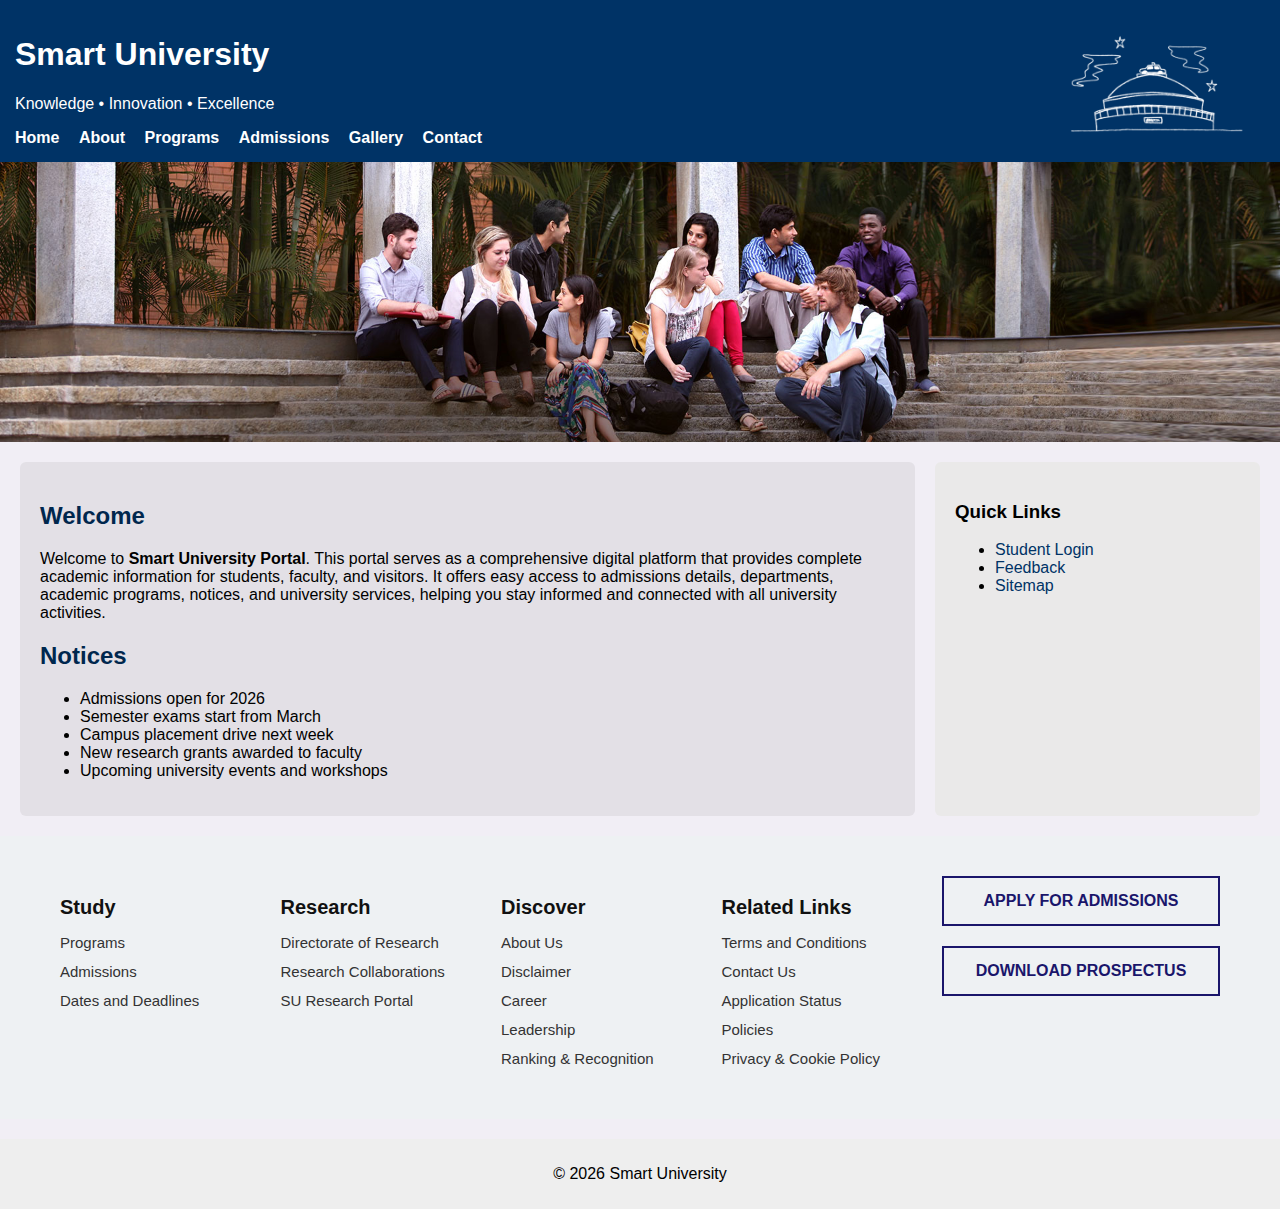
<file: index.html>
<!DOCTYPE html>
<html lang="en">
<head>
    <meta charset="UTF-8">
    <title>Smart University Portal</title>
    <link rel="stylesheet" href="style.css">
</head>

<body>

<header>
        <img src="images/mituni.png" alt="Smart University Logo" width="175" style="float: right; margin: 20px;">

    <h1>Smart University</h1>
    <p>Knowledge • Innovation • Excellence</p>

    <nav>
        <a href="index.html">Home</a>
        <a href="about.html">About</a>
        <a href="programs.html">Programs</a>
        <a href="admissions.html">Admissions</a>
        <a href="gallery.html">Gallery</a>
        <a href="contact.html">Contact</a>
    </nav>
</header>

<!-- ✅ Background image BELOW header -->
<section class="banner"></section>

<main class="container">

    <div class="content">
        <section>
            <h2>Welcome</h2>
            <p>Welcome to <b>Smart University Portal</b>. This portal serves as a comprehensive digital platform that provides complete academic information for students, faculty, and visitors. It offers easy access to admissions details, departments, academic programs, notices, and university services, helping you stay informed and connected with all university activities.            </p>
        </section>

        <section>
            <h2>Notices</h2>
            <ul>
                <li>Admissions open for 2026</li>
                <li>Semester exams start from March</li>
                <li>Campus placement drive next week</li>
                <li>New research grants awarded to faculty</li>
                <li>Upcoming university events and workshops</li>
            </ul>
        </section>
    </div>

    <aside class="sidebar">
        <h3>Quick Links</h3>
        <ul>
            <li><a href="students.html">Student Login</a></li>
            <li><a href="feedback.html">Feedback</a></li>
            <li><a href="sitemap.html">Sitemap</a></li>
        </ul>
    </aside>

</main>
<!-- Mega Menu Section -->
<section class="mega-menu">

    <div class="mega-column">
        <h3>Study</h3>
        <a href="#">Programs</a>
        <a href="#">Admissions</a>
        <a href="#">Dates and Deadlines</a>
    </div>

    <div class="mega-column">
        <h3>Research</h3>
        <a href="#">Directorate of Research</a>
        <a href="#">Research Collaborations</a>
        <a href="#">SU Research Portal</a>
    </div>

    <div class="mega-column">
        <h3>Discover</h3>
        <a href="#">About Us</a>
        <a href="#">Disclaimer</a>
        <a href="#">Career</a>
        <a href="#">Leadership</a>
        <a href="#">Ranking & Recognition</a>
    </div>

    <div class="mega-column">
        <h3>Related Links</h3>
        <a href="#">Terms and Conditions</a>
        <a href="#">Contact Us</a>
        <a href="#">Application Status</a>
        <a href="#">Policies</a>
        <a href="#">Privacy & Cookie Policy</a>
    </div>

    <div class="mega-actions">
        <a class="btn-outline" href="forms.html">APPLY FOR ADMISSIONS</a>
        <a class="btn-outline" href="#">DOWNLOAD PROSPECTUS</a>
    </div>

</section>

<footer>
    <p>&copy; 2026 Smart University</p>
</footer>

</body>
</html>
</file>
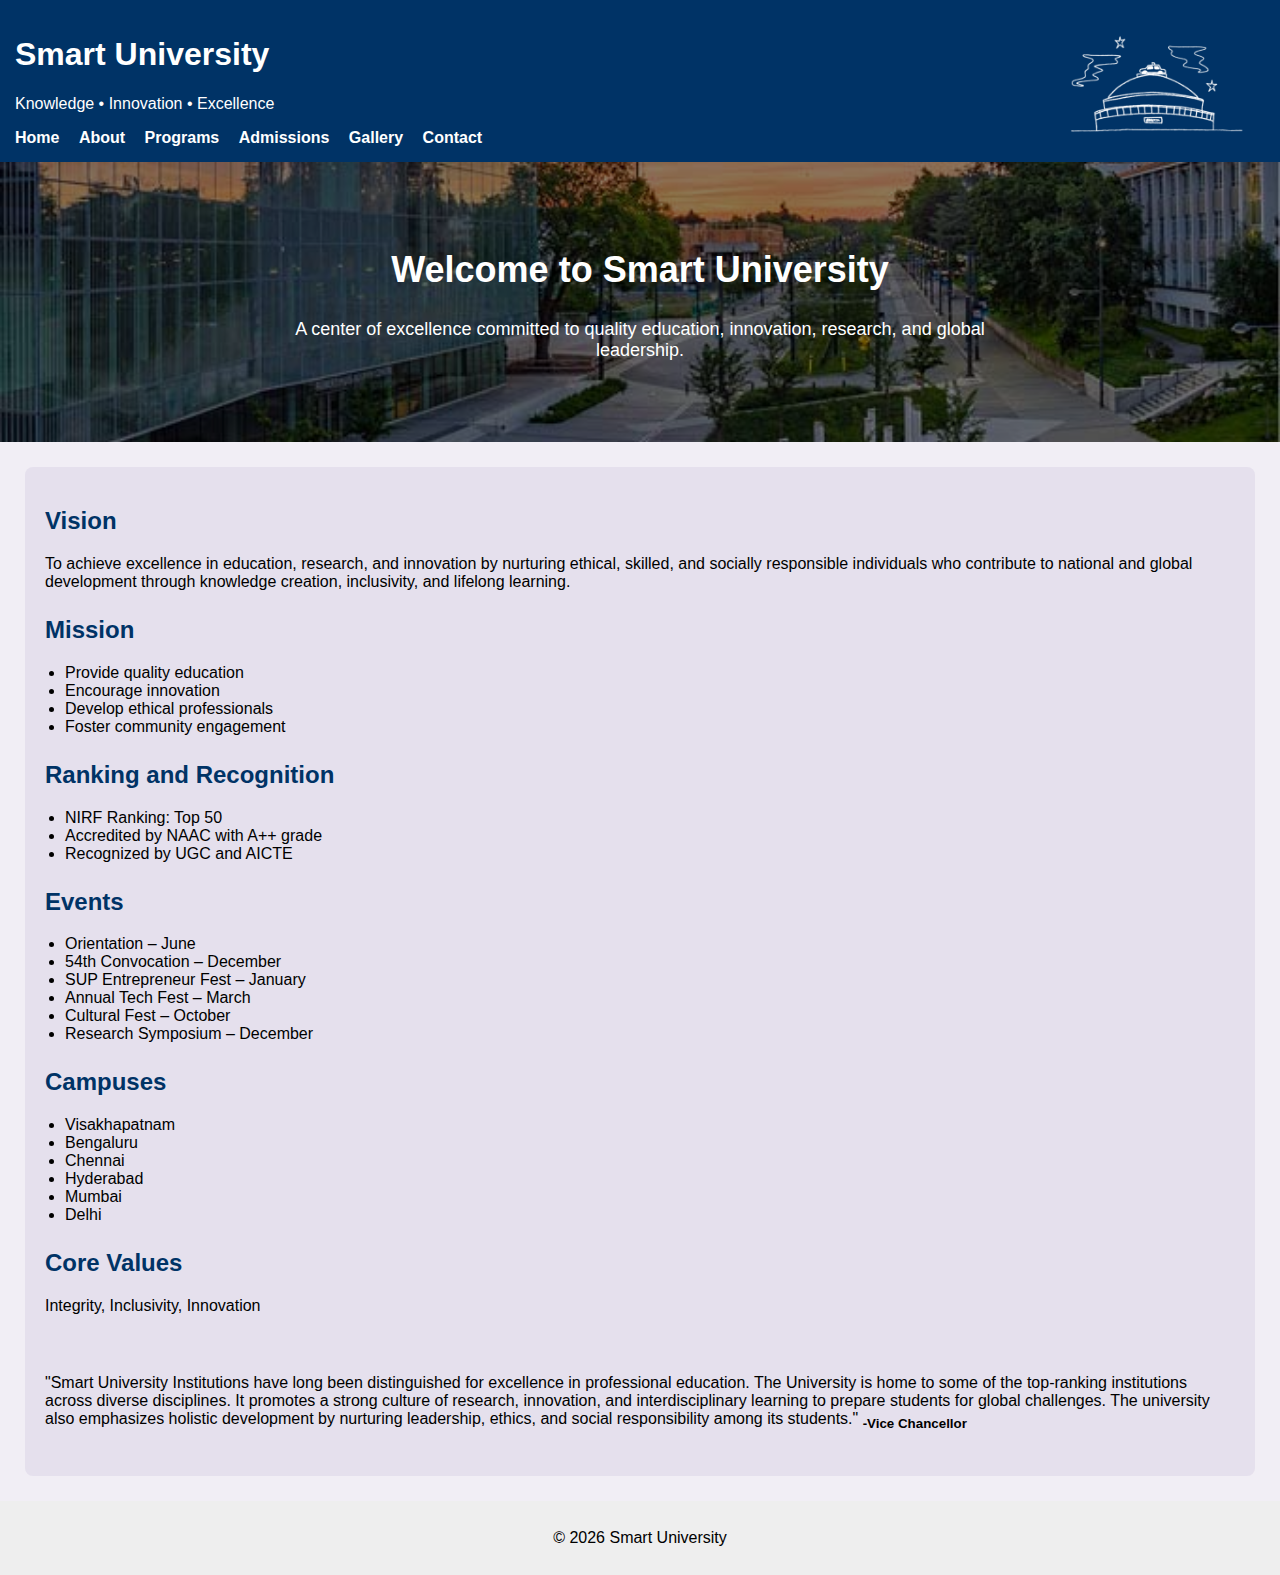
<file: about.html>
<!DOCTYPE html>
<html>
<head>
    <title>About Us</title>
    <style>
        body {
            font-family: Arial, sans-serif;
            margin: 0;
            background-color: rgb(241, 238, 245);
        }

        /* HEADER */
        header {
          background-color: #003366;
          color: white;
          padding: 15px;
        }

        nav a {
            color: white;
            margin-right: 15px;
            text-decoration: none;
            font-weight: bold;
        }

        nav a:hover {
            text-decoration: underline;
        }

        .container {
            padding: 25px;
            display:flex;
            gap:20px;
        }

        .content {
            flex: 1;
            background: rgb(229, 224, 237);
            padding:20px;
            border-radius:8px;
        }

        /* BANNER */
        .banner {
            height: 280px;
            background-image: url("images/aboutuni.jpg");
            background-size: cover;
            background-position: center;
            position: relative;
        }

        .banner-text {
            position: absolute;
            inset: 0;
            display: flex;
            flex-direction: column;
            justify-content: center;
            align-items: center;
            background: rgba(0, 0, 0, 0.45);
            color: white;
            text-align: center;
            padding: 20px;
        }

        .banner-text h1 {
            font-size: 36px;
            margin-bottom: 10px;
        }

        .banner-text p {
            font-size: 18px;
            max-width: 700px;
        }

        /* CONTENT */
        main {
            padding: 25px;
        }

        section {
            margin-bottom: 25px;
        }

        h2 {
            color: #003366;
        }

        ul {
            padding-left: 20px;
        }

        footer {
            background-color: #eee;
            text-align: center;
            padding: 12px;
        }

        /* RESPONSIVE */
        @media (max-width: 768px) {
            header {
                flex-direction: column;
                text-align: center;
            }

            nav {
                margin-top: 10px;
            }

            nav a {
                display: inline-block;
                margin: 8px;
            }

            .banner-text h1 {
                font-size: 26px;
            }
        }
    </style>
</head>

<body>

<header>
        <img src="images/mituni.png" alt="Smart University Logo" width="175" style="float: right; margin: 20px;">

        <h1>Smart University</h1>
        <p>Knowledge • Innovation • Excellence</p>

    <nav>
        <a href="index.html">Home</a>
        <a href="about.html">About</a>
        <a href="programs.html">Programs</a>
        <a href="admissions.html">Admissions</a>
        <a href="gallery.html">Gallery</a>
        <a href="contact.html">Contact</a>
    </nav>
</header>

<!-- Banner -->
<div class="banner">
    <div class="banner-text">
        <h1>Welcome to Smart University</h1>
        <p>
            A center of excellence committed to quality education, innovation,
            research, and global leadership.
        </p>
    </div>
</div>

<main class="container">
    <div class="content">

<section>
<h2>Vision</h2>
<p>
To achieve excellence in education, research, and innovation by nurturing ethical,
skilled, and socially responsible individuals who contribute to national and global
development through knowledge creation, inclusivity, and lifelong learning.
</p>
</section>

<section>
<h2>Mission</h2>
<ul>
    <li>Provide quality education</li>
    <li>Encourage innovation</li>
    <li>Develop ethical professionals</li>
    <li>Foster community engagement</li>
</ul>
</section>

<section>
<h2>Ranking and Recognition</h2>
<ul>
    <li>NIRF Ranking: Top 50</li>
    <li>Accredited by NAAC with A++ grade</li>
    <li>Recognized by UGC and AICTE</li>
</ul>
</section>

<section>
<h2>Events</h2>
<ul>
    <li>Orientation – June</li>
    <li>54th Convocation – December</li>
    <li>SUP Entrepreneur Fest – January</li>
    <li>Annual Tech Fest – March</li>
    <li>Cultural Fest – October</li>
    <li>Research Symposium – December</li>
</ul>
</section>

<section>
<h2>Campuses</h2>
<ul>
    <li>Visakhapatnam</li>
    <li>Bengaluru</li>
    <li>Chennai</li>
    <li>Hyderabad</li>
    <li>Mumbai</li>
    <li>Delhi</li>
</ul>
</section>

<section>
<h2>Core Values</h2>
<p>Integrity, Inclusivity, Innovation</p>
</section>


<br>
<section>
<p>"Smart University Institutions have long been distinguished for excellence in professional education. The University is home to some of the top-ranking institutions across diverse disciplines. It promotes a strong culture of research, innovation, and interdisciplinary learning to prepare students for global challenges. The university also emphasizes holistic development by nurturing leadership, ethics, and social responsibility among its students." <sub><b>-Vice Chancellor</b></sub></p>
</div>

</main>

<footer>
    <p>&copy; 2026 Smart University</p>
</footer>

</body>
</html>
</file>
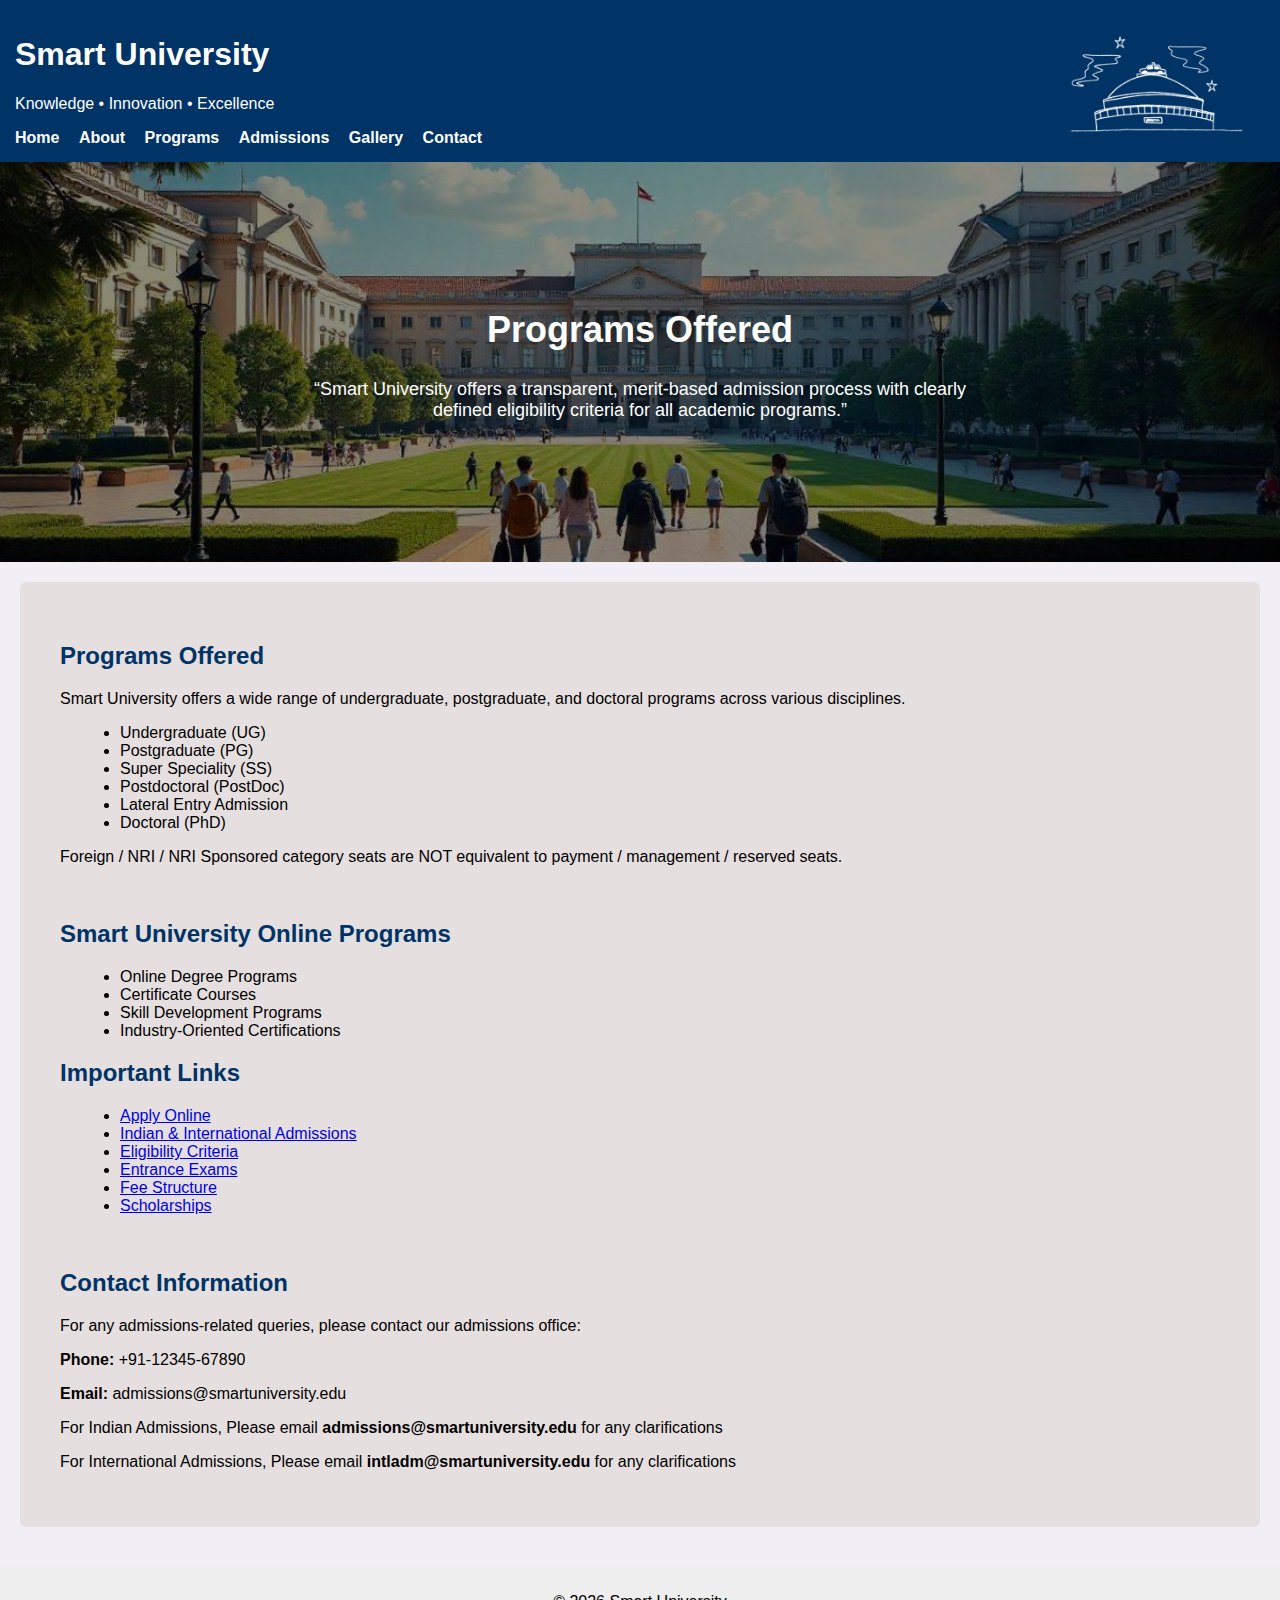
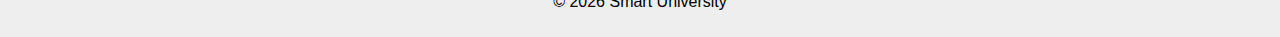
<file: aboutdemo.html>
<!DOCTYPE html>
<html lang="en">
<head>
    <meta charset="UTF-8">
    <title>Admissions | Smart University</title>

    <meta name="viewport" content="width=device-width, initial-scale=1.0">

    <style>
        body {
            font-family: Arial, sans-serif;
            margin: 0;
            background-color: rgb(241, 238, 245);
        }

        header {
            background-color:  #003366;
            color: white;
            padding: 15px;
        }

        nav a {
            color: white;
            margin-right: 15px;
            text-decoration: none;
            font-weight: bold;
        }

        nav a:hover {
            text-decoration: underline;
        }

        /* ✅ BACKGROUND IMAGE SECTION */
        .banner {
            position: relative;
            height: 400px;
            background-image: url("images/backadd.jpeg");
            background-size: cover;
            background-position: center;
        }

        .banner-text {
            position: absolute;
            inset: 0;
            display: flex;
            flex-direction: column;
            justify-content: center;
            align-items: center;
            background: rgba(0, 0, 0, 0.45);
            color: white;
            text-align: center;
            padding: 20px;
        }

        .banner-text h1 {
            font-size: 36px;
            margin-bottom: 10px;
        }

        .banner-text p {
            font-size: 18px;
            max-width: 700px;
        }

        section {
            padding: 20px;
        }

        h2 {
            color: #003366;
        }

        ul {
            margin-left: 20px;
        }

        .container {
            display: flex;
            gap: 20px;
            padding: 20px;
        }
        .content {
            flex: 3;
            background: #e6dfdf;
            padding: 20px;
            border-radius: 6px;
        }

        
        .sidebar {
            flex: 1;
            background: #f4f4f4;
            padding: 20px;
            border-radius: 6px;
        }

        footer {
            background-color: #eee;
            text-align: center;
            padding: 10px;
            margin-top: 20px;
        }

        @media (max-width: 600px) {
            header {
                flex-direction: column;
                text-align: center;
            }
        }
    </style>
</head>

<body>

<header>
    <img src="images/mituni.png" alt="Smart University Logo" width="175" style="float: right; margin: 20px;">

    <h1>Smart University</h1>
    <p>Knowledge • Innovation • Excellence</p>

    <nav>
        <a href="index.html">Home</a>
        <a href="about.html">About</a>
        <a href="programs.html">Programs</a>
        <a href="admissions.html">Admissions</a>
        <a href="gallery.html">Gallery</a>
        <a href="contact.html">Contact</a>
    </nav>
</header>

<!-- Banner -->
<div class="banner">
    <div class="banner-text">
        <h1>Programs Offered</h1>
        <p>“Smart University offers a transparent, merit-based admission process with clearly defined eligibility criteria for all academic programs.”
        </p>
    </div>
</div>


    <main class="container">
        <div class="content">
<section>

    <h2>Programs Offered</h2>
    <p>Smart University offers a wide range of undergraduate, postgraduate, and doctoral programs across various disciplines.</p>
    <ul>
        <li>Undergraduate (UG)</li>
        <li>Postgraduate (PG)</li>
        <li>Super Speciality (SS)</li>
        <li>Postdoctoral (PostDoc)</li>
        <li>Lateral Entry Admission</li>
        <li>Doctoral (PhD)</li>
    </ul>
    <p>Foreign / NRI / NRI Sponsored category seats are NOT equivalent to payment / management / reserved seats.</p>
    <br>

        <h2>Smart University Online Programs</h2>
    <ul>
        <li>Online Degree Programs</li>
        <li>Certificate Courses</li>
        <li>Skill Development Programs</li>
        <li>Industry-Oriented Certifications</li>
    </ul>


    <h2>Important Links</h2>
    <ul>
        <li><a href="forms.html">Apply Online</a></li>
        <li><a href="#">Indian & International Admissions</a></li>
        <li><a href="#">Eligibility Criteria</a></li>
        <li><a href="#">Entrance Exams</a></li>
        <li><a href="#">Fee Structure</a></li>
        <li><a href="#">Scholarships</a></li>
    </ul>
<br>
    <h2>Contact Information</h2>    
    <p>For any admissions-related queries, please contact our admissions office:</p>
<p> <b>Phone:</b> +91-12345-67890</p>
<p>  <b>Email:</b> admissions@smartuniversity.edu</p>
<p>For Indian Admissions, Please email <b>admissions@smartuniversity.edu</b> for any clarifications</p>
<p>For International Admissions, Please email <b>intladm@smartuniversity.edu</b> for any clarifications</p>
</section>
        </div>
    </main>

<footer>
    <p>&copy; 2026 Smart University</p>
</footer>

</body>
</html>
</file>
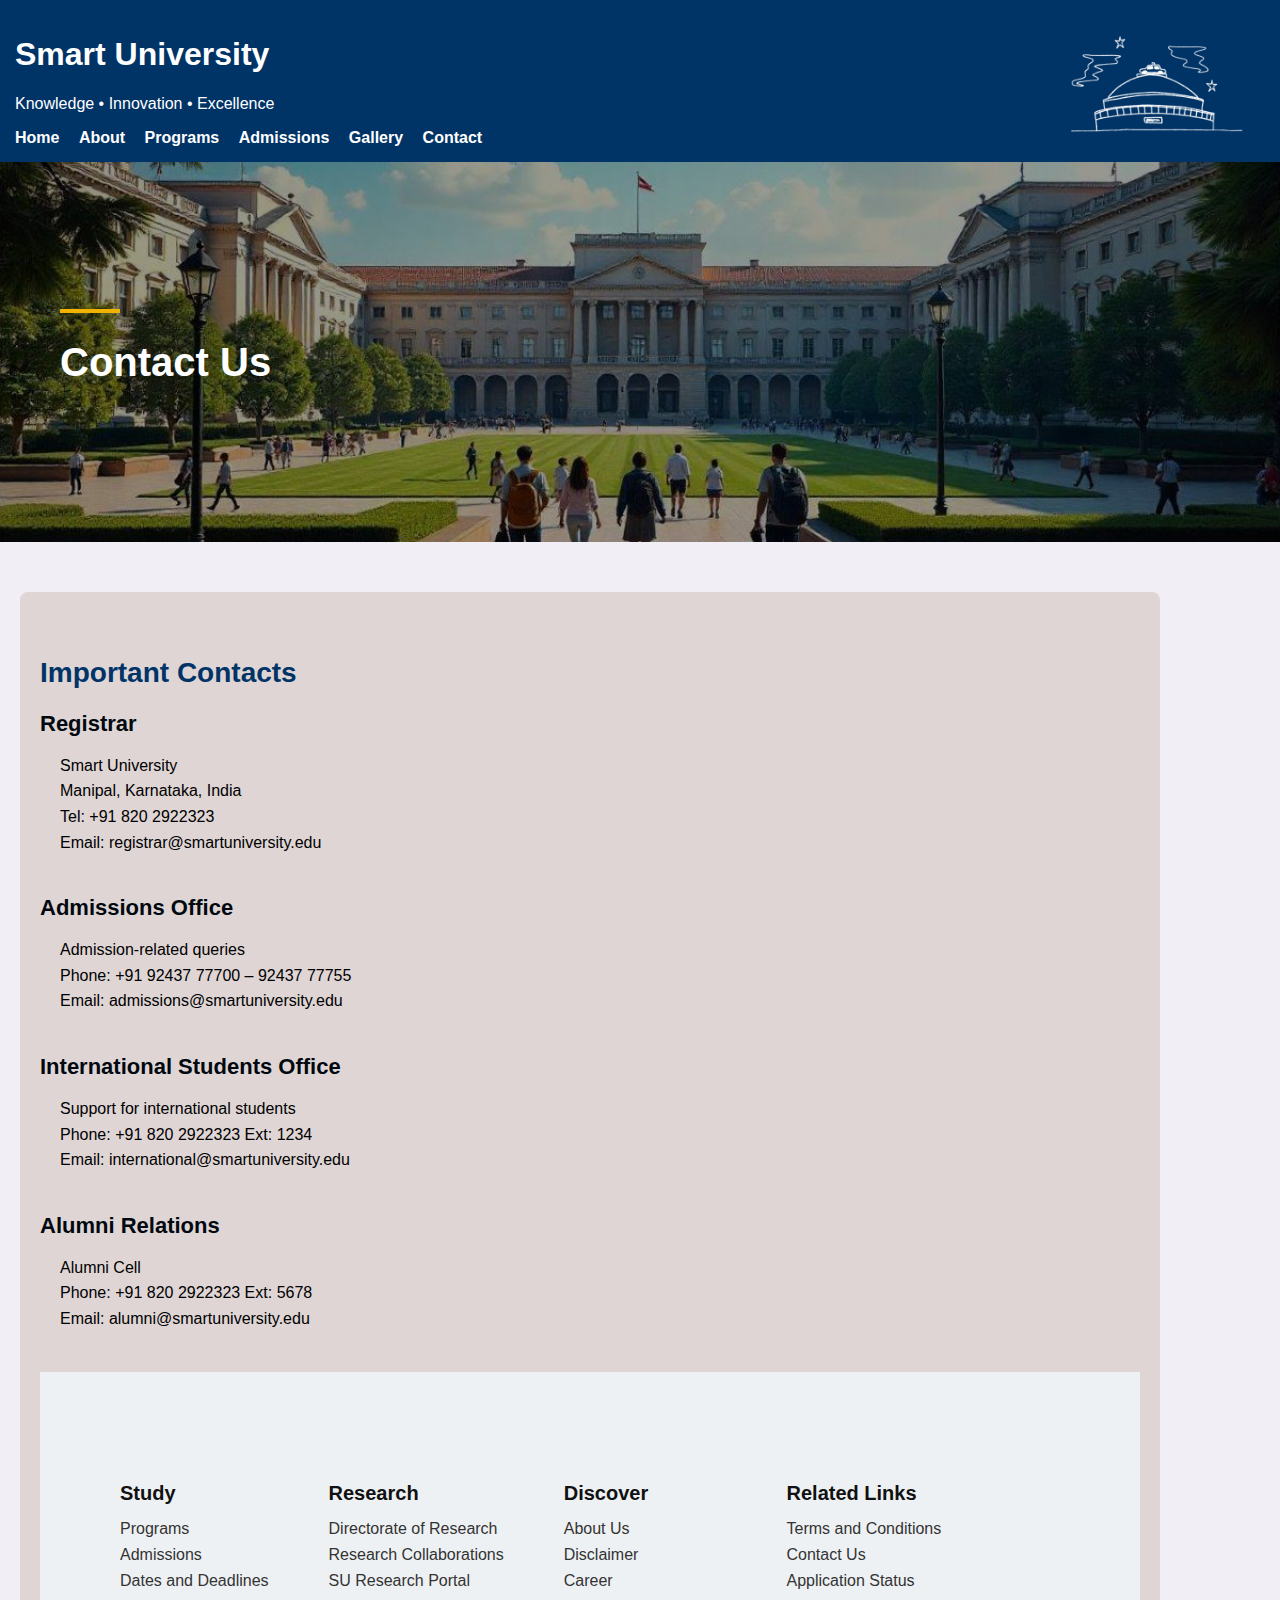
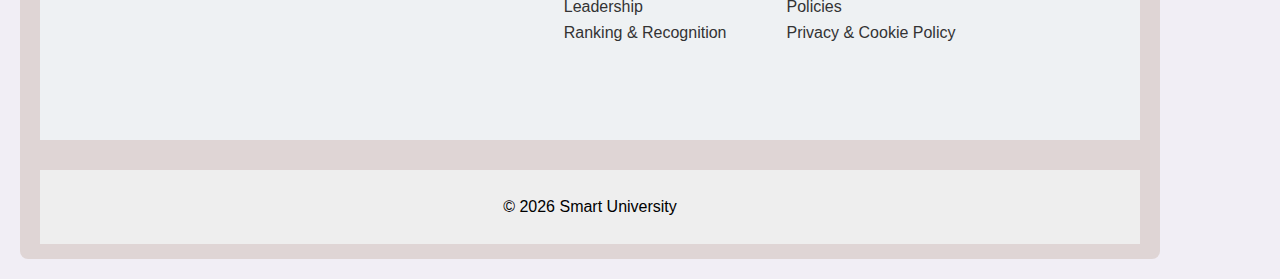
<file: contact.html>
<!DOCTYPE html>
<html lang="en">
<head>
<meta charset="UTF-8">
<title>Contact Us | Smart University</title>
<meta name="viewport" content="width=device-width, initial-scale=1.0">

<style>
body {
    font-family: Arial, sans-serif;
    margin: 0;
    background-color: rgb(241, 238, 245);
}

h2 {
    color: #003366;
}
h3 {
    color: #01080f;
}

/* HEADER */
header {
    background-color: #003366;
    color: white;
    padding: 15px;
}

nav a {
    color: white;
    margin-right: 15px;
    text-decoration: none;
    font-weight: bold;
}

nav a:hover {
    text-decoration: underline;
}

/* BANNER */
.banner {
    position: relative;
    height: 380px;
    background-image: url("images/backadd.jpeg");
    background-size: cover;
    background-position: center;
}

.banner-text {
    position: absolute;
    inset: 0;
    display: flex;
    flex-direction: column;
    justify-content: center;
    align-items: flex-start;
    background: rgba(0,0,0,0.4);
    color: white;
    padding-left: 60px;
}

.banner-text h1 {
    font-size: 40px;
    margin-bottom: 10px;
}

.banner-line {
    width: 60px;
    height: 4px;
    background: #f2b200;
}

/* CONTENT */
.container {
    background-color: #dfd5d5;
    max-width: 1100px;
    margin: 20px;
    margin-top: 50px;
    border-radius: 8px;
    padding: 15px 20px;
}

.section-title {
    font-size: 28px;
    margin-top: 50px;
    margin-bottom: 20px;
}
 

.contact-box {
    margin-bottom: 40px;
}

.contact-box h3 {
    margin-bottom: 8px;
    font-size: 22px;
}

.contact-box p {
    margin-left: 20px;
    line-height: 1.6;
}

/* FOOTER */
footer {
    background-color: #eee;
    text-align: center;
    padding: 12px;
    margin-top: 30px;
}

/* MOBILE */
@media (max-width: 768px) {
    .banner-text {
        padding-left: 20px;
    }

    .banner-text h1 {
        font-size: 28px;
    }
}
.quick-links {
    background: #eef1f3;
    padding: 50px 20px;
    display: flex;
    flex-wrap: wrap;
    gap: 60px;
    justify-content: space-between;
}
.quick-link {
        display: flex;
    justify-content: space-between;
    gap: 40px;
    padding: 40px 60px;
    background: #eef1f3;
    flex-wrap: wrap;
}

.ql-column h3 {
    font-size: 20px;
    margin-bottom: 15px;
    color: #111;
}

.ql-column p {
    margin: 8px 0;
    color: #333;
    cursor: pointer;
}

.ql-column p:hover {
    text-decoration: underline;
}

.ql-actions {
    display: flex;
    flex-direction: column;
    gap: 20px;
}

.ql-btn {
    border: 2px solid #1a1a8a;
    color: #1a1a8a;
    padding: 14px 22px;
    text-align: center;
    font-weight: bold;
    text-decoration: none;
    width: 230px;
}

.ql-btn:hover {
    background: #1a1a8a;
    color: white;
}

/* Responsive */
@media (max-width: 900px) {
    .quick-links {
        flex-direction: column;
        gap: 30px;
    }
}


</style>
</head>

<body>

<header>
    <img src="images/mituni.png" alt="Smart University Logo" width="175" style="float:right; margin:20px;">

    <h1>Smart University</h1>
    <p>Knowledge • Innovation • Excellence</p>

    <nav>
        <a href="index.html">Home</a>
        <a href="about.html">About</a>
        <a href="programs.html">Programs</a>
        <a href="admissions.html">Admissions</a>
        <a href="gallery.html">Gallery</a>
        <a href="contact.html">Contact</a>
    </nav>
</header>

<!-- Banner -->
<div class="banner">
    <div class="banner-text">
        <div class="banner-line"></div>
        <h1>Contact Us</h1>
    </div>
</div>

<!-- Content -->
<div class="container">

    <h2 class="section-title">Important Contacts</h2>

    <div class="contact-box">
        <h3>Registrar</h3>
        <p>
            Smart University<br>
            Manipal, Karnataka, India<br>
            Tel: +91 820 2922323<br>
            Email: registrar@smartuniversity.edu
        </p>
    </div>

    <div class="contact-box">
        <h3>Admissions Office</h3>
        <p>
            Admission-related queries<br>
            Phone: +91 92437 77700 – 92437 77755<br>
            Email: admissions@smartuniversity.edu
        </p>
    </div>

    <div class="contact-box">
        <h3>International Students Office</h3>
        <p>
            Support for international students<br>
            Phone: +91 820 2922323 Ext: 1234<br>
            Email: international@smartuniversity.edu 
        </p>   
</div>
   
    <div class="contact-box">
        <h3>Alumni Relations</h3>
        <p>
            Alumni Cell<br>
            Phone: +91 820 2922323 Ext: 5678<br>
            Email: alumni@smartuniversity.edu
        </p>
    </div>

    <!-- QUICK LINKS SECTION -->
     <section class="quick-link">
<div class="quick-links">

    <div class="ql-column">
        <h3>Study</h3>
        <p>Programs</p>
        <p>Admissions</p>
        <p>Dates and Deadlines</p>
    </div>

    <div class="ql-column">
        <h3>Research</h3>
        <p>Directorate of Research</p>
        <p>Research Collaborations</p>
        <p>SU Research Portal</p>
    </div>

    <div class="ql-column">
        <h3>Discover</h3>
        <p>About Us</p>
        <p>Disclaimer</p>
        <p>Career</p>
        <p>Leadership</p>
        <p>Ranking & Recognition</p>
    </div>

    <div class="ql-column">
        <h3>Related Links</h3>
        <p>Terms and Conditions</p>
        <p>Contact Us</p>
        <p>Application Status</p>
        <p>Policies</p>
        <p>Privacy & Cookie Policy</p>
    </div>

</div>
</section>

<footer>
    <p>&copy; 2026 Smart University</p>
</footer>

</body>
</html>
</file>
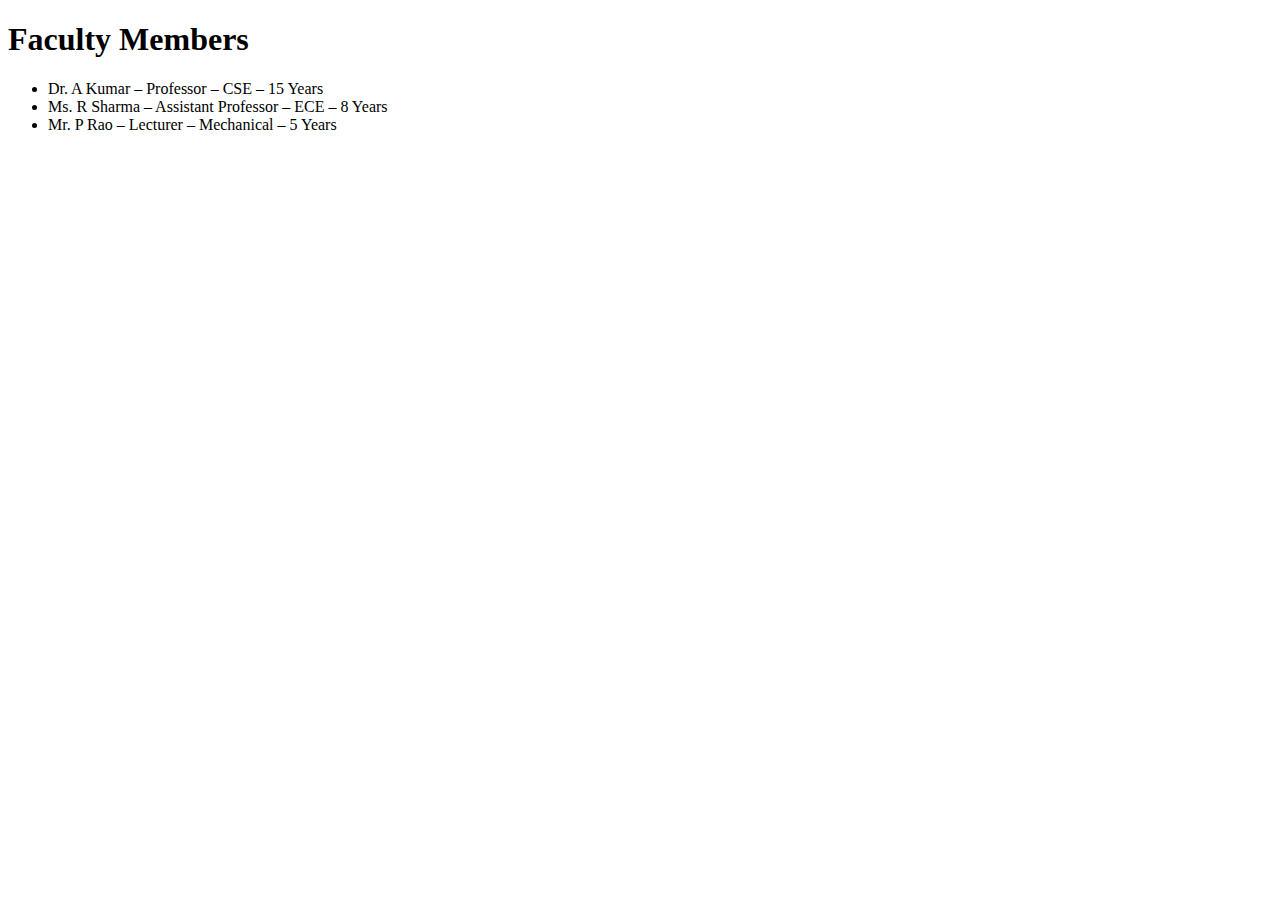
<file: faculty.html>
<!DOCTYPE html>
<html>
<head>
    <title>Faculty</title>
</head>
<body>

<h1>Faculty Members</h1>

<ul>
    <li>Dr. A Kumar – Professor – CSE – 15 Years</li>
    <li>Ms. R Sharma – Assistant Professor – ECE – 8 Years</li>
    <li>Mr. P Rao – Lecturer – Mechanical – 5 Years</li>
</ul>

</body>
</html>
</file>
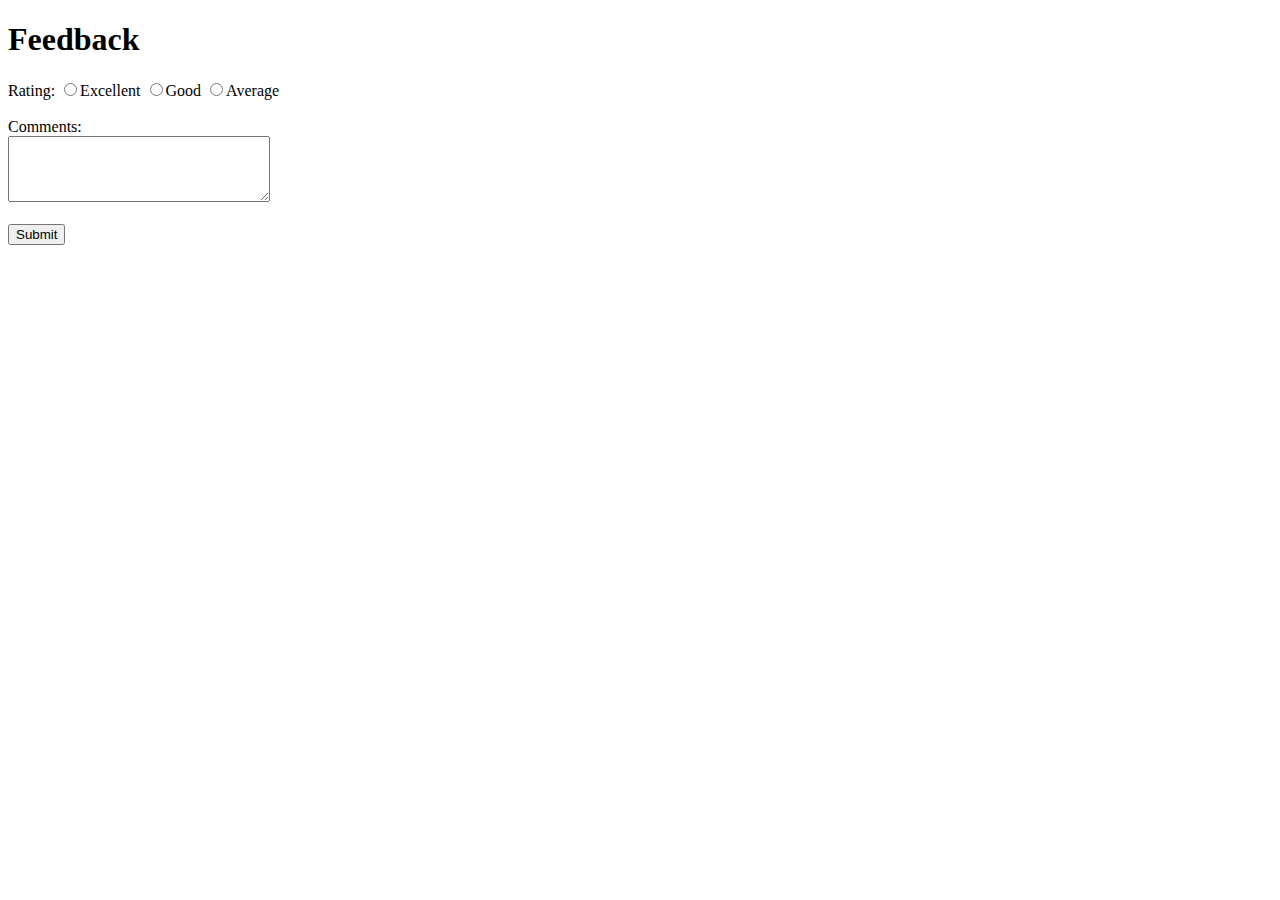
<file: feedback.html>
<!DOCTYPE html>
<html>
<body>

<h1>Feedback</h1>

<form>
Rating:
<input type="radio" name="r">Excellent
<input type="radio" name="r">Good
<input type="radio" name="r">Average
<br><br>
Comments:<br>
<textarea rows="4" cols="30"></textarea><br><br>
<input type="submit">
</form>

</body>
</html>
</file>
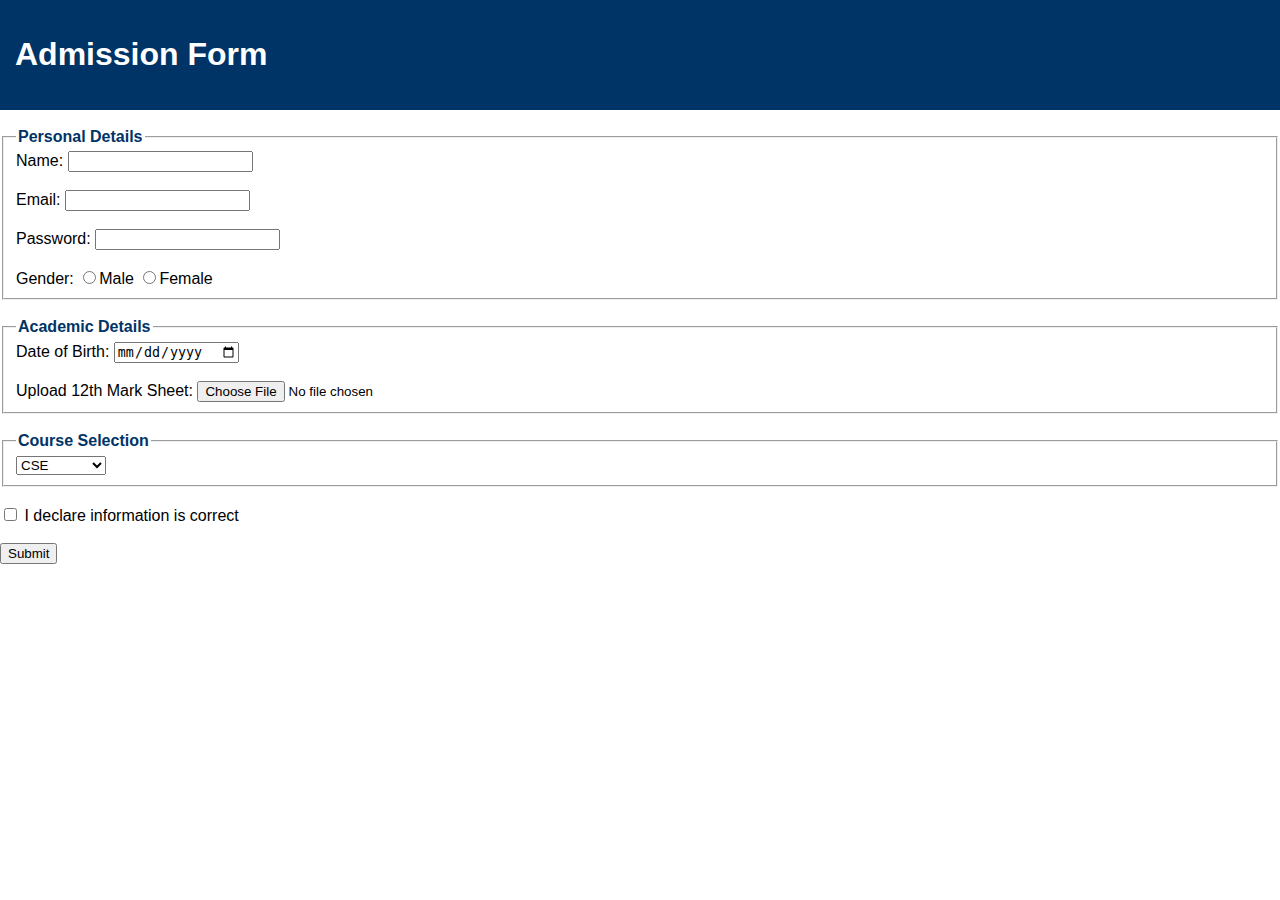
<file: forms.html>
<!DOCTYPE html>
<html>
<head>
    <title><div>Admissions</div></title>
    <style>
         body { font-family: Arial; margin: 0; }
        header { background-color: #003366; color: white; padding: 15px; }
        nav a { color: white; margin-right: 15px; text-decoration: none; }
        section { padding: 10px; }
    </style>
</head>
<body>

    <header>
<h1>Admission Form</h1>
</header>

<br>
<form>
<fieldset>

<legend style="color: #003366;"> <b>Personal Details</b></legend>
Name: <input type="text"><br><br>
Email: <input type="email"><br><br>
Password: <input type="password"><br><br>
Gender:
<input type="radio" name="g">Male
<input type="radio" name="g">Female
</fieldset>

<br>

<fieldset>
<legend style="color: #003366;"> <b>Academic Details</b></legend>
Date of Birth: <input type="date"><br><br>
Upload 12th Mark Sheet: <input type="file">
</fieldset>

<br>

<fieldset>
<legend style="color: #003366;"> <b>Course Selection</b></legend>
<select>
    <option>CSE</option>
    <option>ECE</option>
    <option>Mechanical</option>
    <option>Civil</option>
    <option>IT</option> 
</select>
</fieldset>

<br>

<input type="checkbox"> I declare information is correct<br><br>
<input type="submit" value="Submit">

</form>

</body>
</html>
</file>
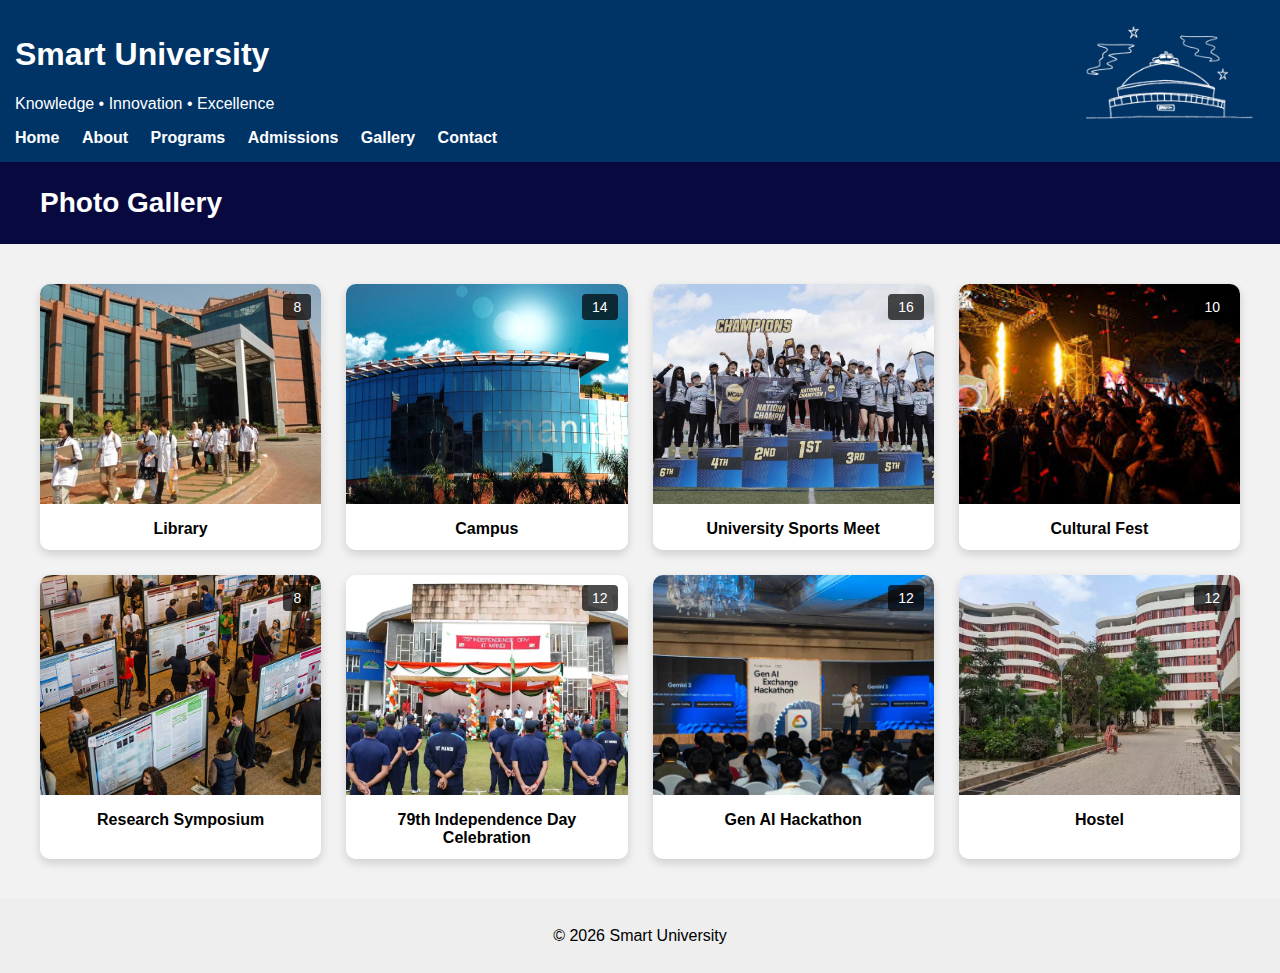
<file: gallery.html>
<!DOCTYPE html>
<html lang="en">
<head>
    <meta charset="UTF-8">
    <title>Photo Gallery | Smart University</title>
    <meta name="viewport" content="width=device-width, initial-scale=1.0">

    <style>
        body {
            margin: 0;
            font-family: Arial, sans-serif;
            background-color: #f2f2f2;
        }

        /* HEADER */
        header {
            background-color: #003366;
            color: white;
            padding: 15px;
        }

        header img {
            float: right;
            width: 170px;
            margin: 10px;
        }

        nav a {
            color: white;
            margin-right: 18px;
            text-decoration: none;
            font-weight: bold;
        }

        nav a:hover {
            text-decoration:underline;
        }

        /* PAGE TITLE BAR */
        .page-title {
            background: #080a3f;
            color: white;
            padding: 25px 40px;
            display: flex;
            justify-content: space-between;
            align-items: center;
        }

        .page-title h1 {
            margin: 0;
            font-size: 28px;
        }

        .breadcrumb {
            font-size: 14px;
            color: #ddd;
        }

        /* GALLERY SECTION */
        .gallery-container {
            max-width: 1200px;
            margin: 40px auto;
            padding: 0 20px;
        }

        .gallery-grid {
            display: grid;
            grid-template-columns: repeat(auto-fit, minmax(280px, 1fr));
            gap: 25px;
        }

        .gallery-item {
            background: white;
            border-radius: 10px;
            overflow: hidden;
            box-shadow: 0 4px 10px rgba(0,0,0,0.15);
            position: relative;
        }

        .gallery-item img {
            width: 100%;
            height: 220px;
            object-fit: cover;
        }

        .count-badge {
            position: absolute;
            top: 10px;
            right: 10px;
            background: rgba(0,0,0,0.7);
            color: white;
            padding: 5px 10px;
            font-size: 14px;
            border-radius: 4px;
        }

        .caption {
            padding: 12px;
            font-weight: bold;
            text-align: center;
            background: #fff;
        }

        footer {
            background-color: #eee;
            text-align: center;
            padding: 12px;
            margin-top: 40px;
        }

        @media (max-width: 600px) {
            header {
                text-align: center;
            }

            header img {
                float: none;
                margin: 10px auto;
                display: block;
            }

            .page-title {
                flex-direction: column;
                gap: 10px;
            }
        }
    </style>
</head>

<body>

<header>
    <img src="images/mituni.png" alt="Smart University Logo">
    <h1>Smart University</h1>
    <p>Knowledge • Innovation • Excellence</p>

    <nav>
        <a href="index.html">Home</a>
        <a href="about.html">About</a>
        <a href="programs.html">Programs</a>
        <a href="admissions.html">Admissions</a>
        <a href="gallery.html">Gallery</a>
        <a href="contact.html">Contact</a>
    </nav>
</header>

<!-- PAGE TITLE BAR -->
<div class="page-title">
    <h1>Photo Gallery</h1>
    <div class="breadcrumb"></div>
</div>

<!-- GALLERY -->
<section class="gallery-container">
    <div class="gallery-grid">

        <div class="gallery-item">
            <span class="count-badge">8</span>
            <img src="images/library.jpg" alt="Gallery Image 1">
            <div class="caption">Library</div>
        </div>

        <div class="gallery-item">
            <span class="count-badge">14</span>
            <img src="images/campus.jpg" alt="Gallery Image 2">
            <div class="caption">Campus</div>
        </div>

        <div class="gallery-item">
            <span class="count-badge">16</span>
            <img src="images/sports.jpg" alt="Gallery Image 3">
            <div class="caption">University Sports Meet</div>
        </div>

        <div class="gallery-item">
            <span class="count-badge">10</span>
            <img src="images/fest.jpg" alt="Gallery Image 4">
            <div class="caption">Cultural Fest</div>
        </div>

        <div class="gallery-item">
            <span class="count-badge">8</span>
            <img src="images/researchsym.jpg" alt="Gallery Image 5">
            <div class="caption">Research Symposium</div>
        </div>

        <div class="gallery-item">
            <span class="count-badge">12</span>
            <img src="images/independence.jpg" alt="Gallery Image 6">
            <div class="caption">79th Independence Day Celebration</div>
        </div>

            <div class="gallery-item">
            <span class="count-badge">12</span>
            <img src="images/hack.webp" alt="Gallery Image 6">
            <div class="caption">Gen AI Hackathon</div>
        </div>

            <div class="gallery-item">
            <span class="count-badge">12</span>
            <img src="images/hostel.avif" alt="Gallery Image 6">
            <div class="caption">Hostel</div>
        </div>

    </div>
</section>

<footer>
    <p>&copy; 2026 Smart University</p>
</footer>

</body>
</html>
</file>
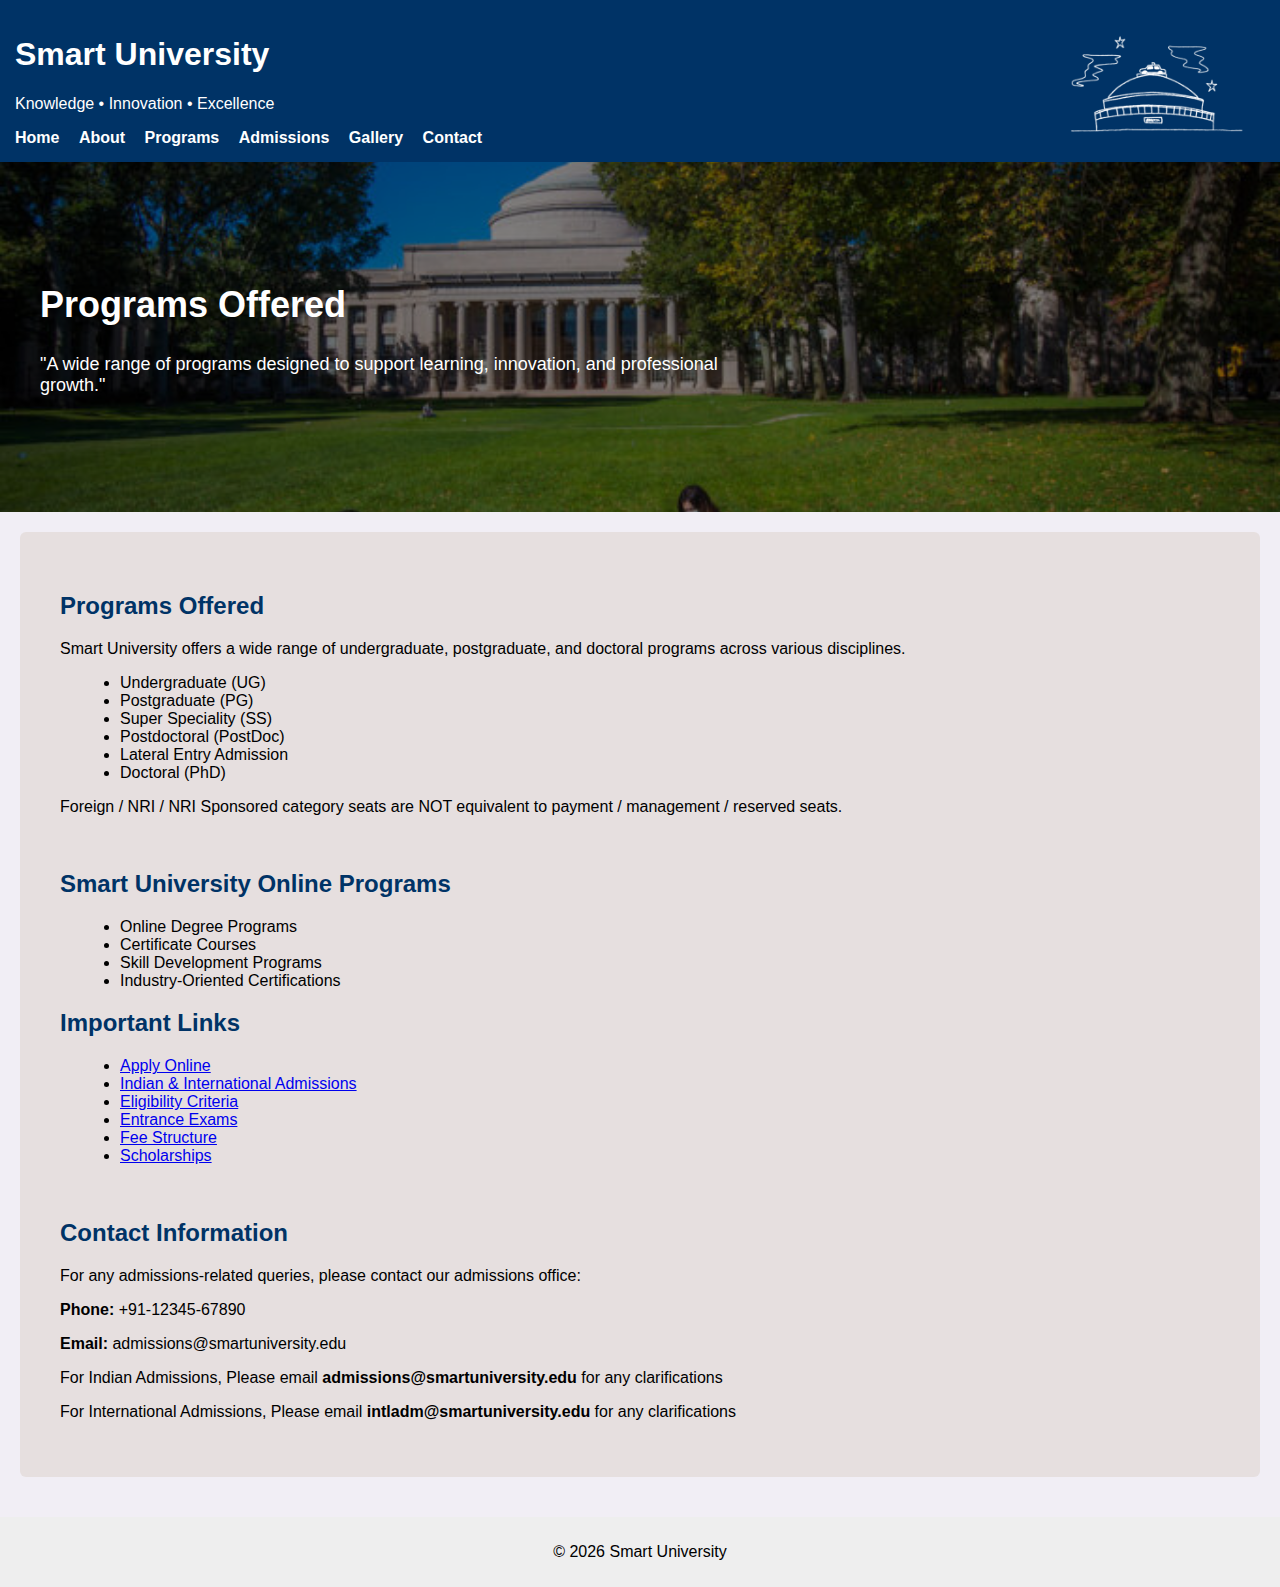
<file: programs.html>
<!DOCTYPE html>
<html lang="en">
<head>
    <meta charset="UTF-8">
    <title>Admissions | Smart University</title>

    <meta name="viewport" content="width=device-width, initial-scale=1.0">

    <style>
        body {
            font-family: Arial, sans-serif;
            margin: 0;
            background-color: rgb(241, 238, 245);
        }

        header {
            background-color:  #003366;
            color: white;
            padding: 15px;
        }

        nav a {
            color: white;
            margin-right: 15px;
            text-decoration: none;
            font-weight: bold;
        }

        nav a:hover {
            text-decoration: underline;
        }

        /* ✅ BACKGROUND IMAGE SECTION */
        .banner {
            position: relative;
            height: 350px;
            background-image: url("images/pro2.jpg");
            background-size: cover;
            background-position: center;
        }

        .banner-text {
            position: absolute;
            inset: 0;
            display: flex;
            flex-direction: column;
            justify-content: center;
            align-items: flex-start;
            background: rgba(0, 0, 0, 0.45);
            color: white;
            text-align: left;
            padding: 40px;
        }

        .banner-text h1 {
            font-size: 36px;
            align-items: left;
            margin-bottom: 10px;
        }

        .banner-text p {
            font-size: 18px;
            max-width: 700px;
        }

        section {
            padding: 20px;
        }

        h2 {
            color: #003366;
        }

        ul {
            margin-left: 20px;
        }

        .container {
            display: flex;
            gap: 20px;
            padding: 20px;
        }
        .content {
            flex: 3;
            background: #e6dfdf;
            padding: 20px;
            border-radius: 6px;
        }

        
        .sidebar {
            flex: 1;
            background: #f4f4f4;
            padding: 20px;
            border-radius: 6px;
        }

        footer {
            background-color: #eee;
            text-align: center;
            padding: 10px;
            margin-top: 20px;
        }

        @media (max-width: 600px) {
            header {
                flex-direction: column;
                text-align: center;
            }
        }
    </style>
</head>

<body>

<header>
    <img src="images/mituni.png" alt="Smart University Logo" width="175" style="float: right; margin: 20px;">

    <h1>Smart University</h1>
    <p>Knowledge • Innovation • Excellence</p>

    <nav>
        <a href="index.html">Home</a>
        <a href="about.html">About</a>
        <a href="programs.html">Programs</a>
        <a href="admissions.html">Admissions</a>
        <a href="gallery.html">Gallery</a>
        <a href="contact.html">Contact</a>
    </nav>
</header>

<!-- Banner -->
<div class="banner">
    <div class="banner-text">
        <h1>Programs Offered</h1>
        <p>"A wide range of programs designed to support learning, innovation, and professional growth."</p>
    </div>
</div>


    <main class="container">
        <div class="content">
<section>

    <h2>Programs Offered</h2>
    <p>Smart University offers a wide range of undergraduate, postgraduate, and doctoral programs across various disciplines.</p>
    <ul>
        <li>Undergraduate (UG)</li>
        <li>Postgraduate (PG)</li>
        <li>Super Speciality (SS)</li>
        <li>Postdoctoral (PostDoc)</li>
        <li>Lateral Entry Admission</li>
        <li>Doctoral (PhD)</li>
    </ul>
    <p>Foreign / NRI / NRI Sponsored category seats are NOT equivalent to payment / management / reserved seats.</p>
    <br>

        <h2>Smart University Online Programs</h2>
    <ul>
        <li>Online Degree Programs</li>
        <li>Certificate Courses</li>
        <li>Skill Development Programs</li>
        <li>Industry-Oriented Certifications</li>
    </ul>


    <h2>Important Links</h2>
    <ul>
        <li><a href="forms.html">Apply Online</a></li>
        <li><a href="#">Indian & International Admissions</a></li>
        <li><a href="#">Eligibility Criteria</a></li>
        <li><a href="#">Entrance Exams</a></li>
        <li><a href="#">Fee Structure</a></li>
        <li><a href="#">Scholarships</a></li>
    </ul>
<br>
    <h2>Contact Information</h2>    
    <p>For any admissions-related queries, please contact our admissions office:</p>
<p> <b>Phone:</b> +91-12345-67890</p>
<p>  <b>Email:</b> admissions@smartuniversity.edu</p>
<p>For Indian Admissions, Please email <b>admissions@smartuniversity.edu</b> for any clarifications</p>
<p>For International Admissions, Please email <b>intladm@smartuniversity.edu</b> for any clarifications</p>
</section>
        </div>
    </main>

<footer>
    <p>&copy; 2026 Smart University</p>
</footer>

</body>
</html>
</file>
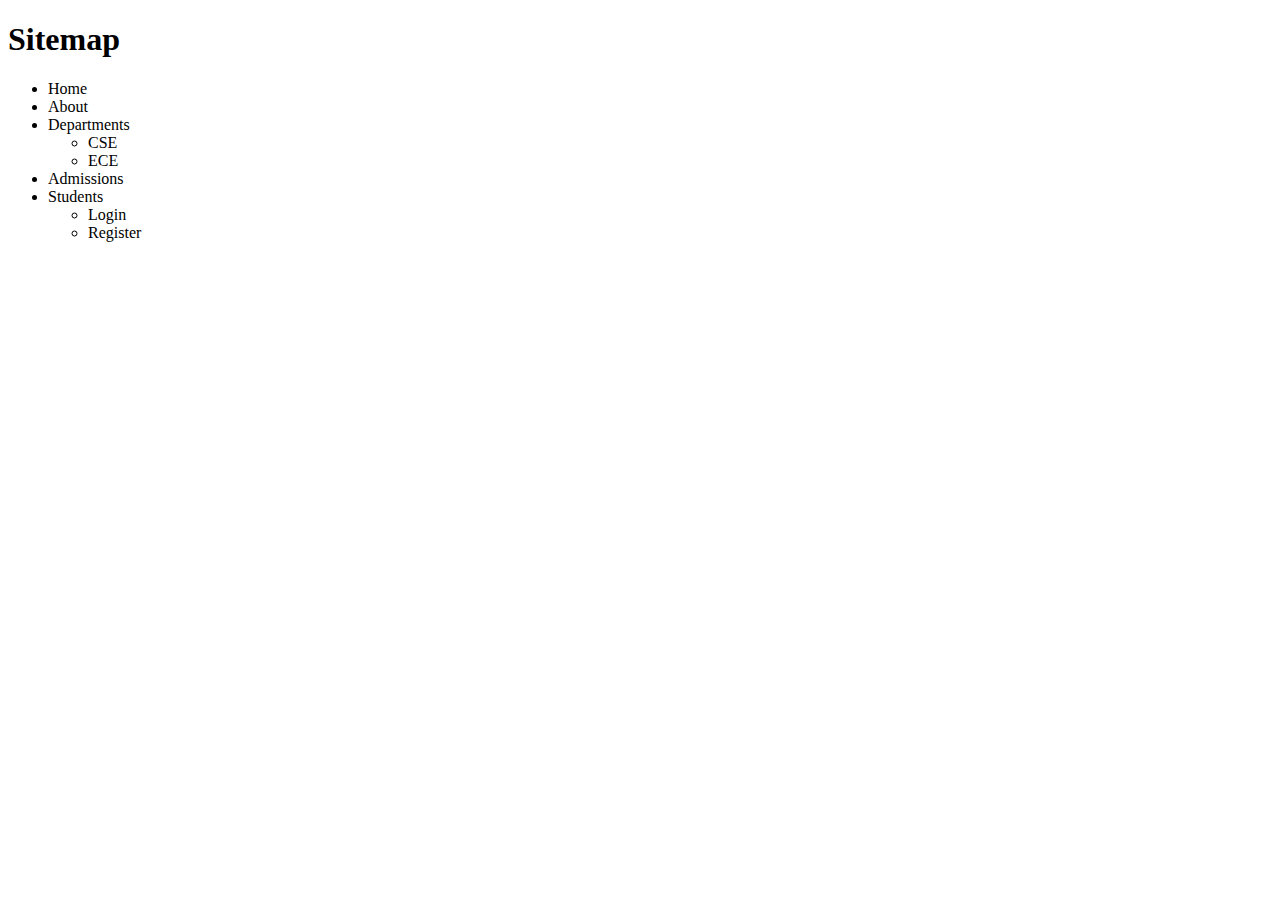
<file: sitemap.html>
<!DOCTYPE html>
<html>
<body>

<h1>Sitemap</h1>

<ul>
    <li>Home</li>
    <li>About</li>
    <li>Departments
        <ul>
            <li>CSE</li>
            <li>ECE</li>
        </ul>
    </li>
    <li>Admissions</li>
    <li>Students
        <ul>
            <li>Login</li>
            <li>Register</li>
        </ul>
    </li>
</ul>

</body>
</html>
</file>
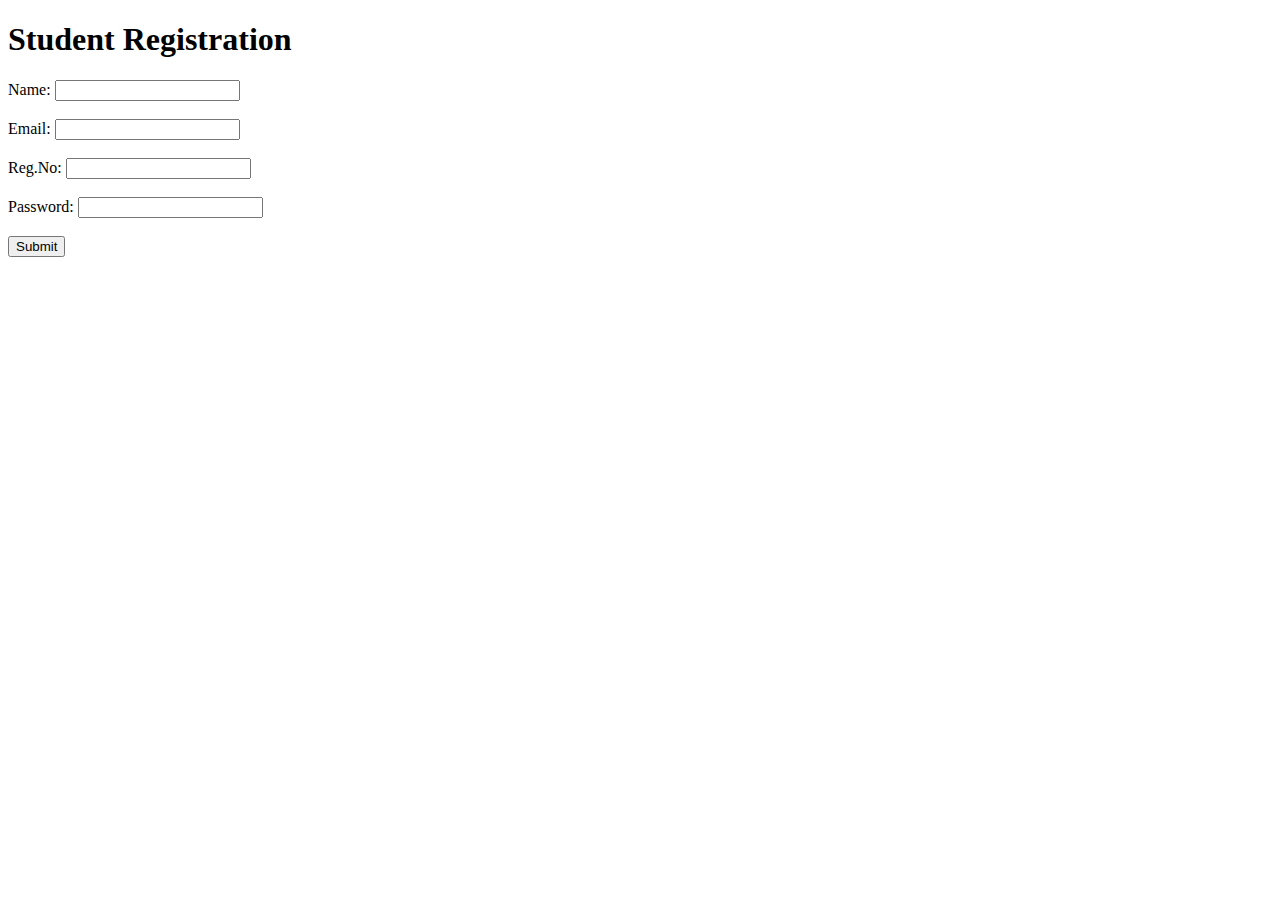
<file: students.html>
<!DOCTYPE html>
<html>
<head>
    <title>Register</title>
</head>
<body>

<h1>Student Registration</h1>

<form>
Name:     <input type="text"><br><br>
Email:    <input type="email"><br><br>
Reg.No:   <input type="text"><br><br>
Password: <input type="password"><br><br>
<input type="submit">
</form>

</body>
</html>
</file>
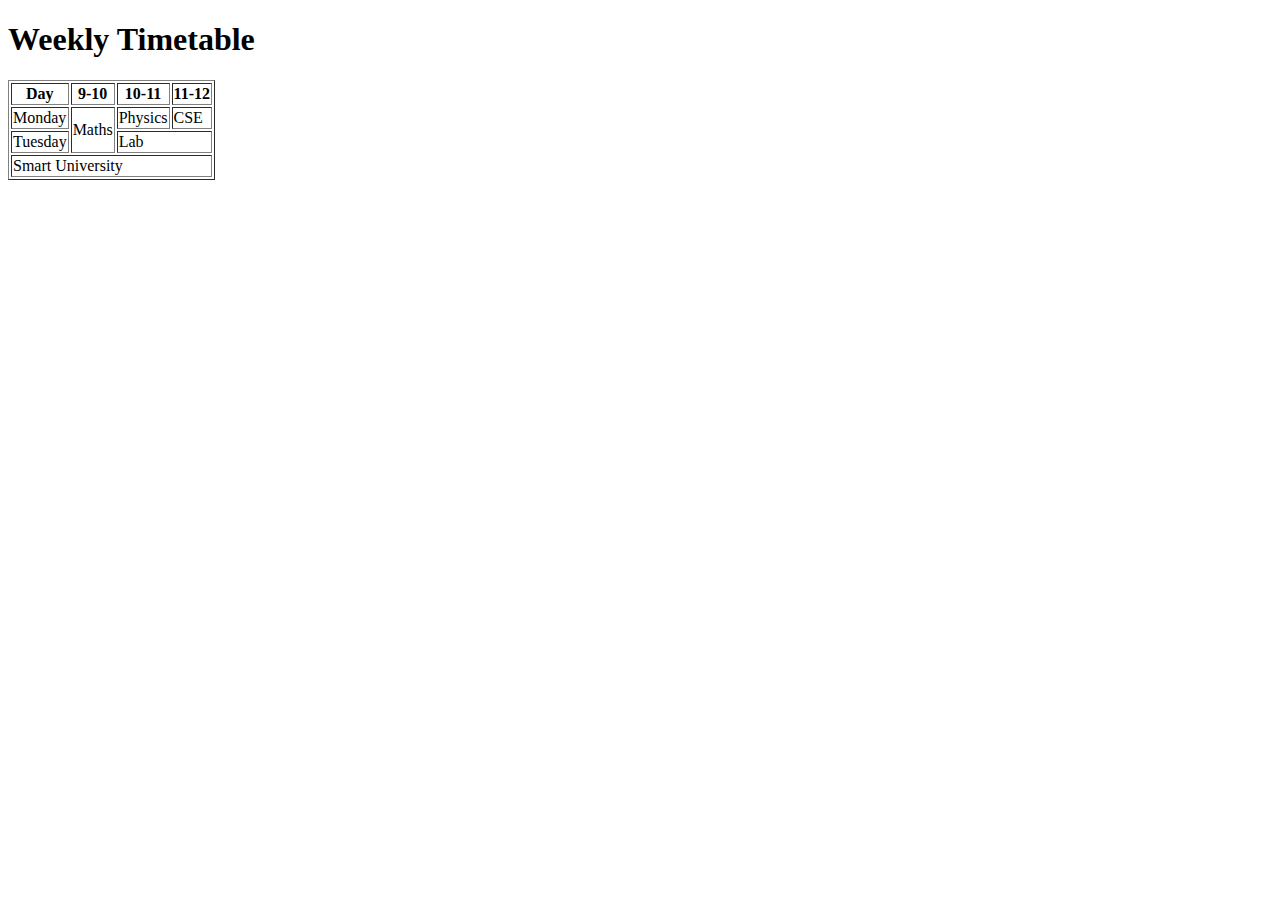
<file: tables.html>
<!DOCTYPE html>
<html>
<head>
    <title>Timetable</title>
</head>
<body>

<h1>Weekly Timetable</h1>

<table border="1">
<thead>
<tr>
<th>Day</th>
<th>9-10</th>
<th>10-11</th>
<th>11-12</th>
</tr>
</thead>

<tbody>
<tr>
<td>Monday</td>
<td rowspan="2">Maths</td>
<td>Physics</td>
<td>CSE</td>
</tr>

<tr>
<td>Tuesday</td>
<td colspan="2">Lab</td>
</tr>
</tbody>

<tfoot>
<tr>
<td colspan="4">Smart University</td>
</tr>
</tfoot>
</table>

</body>
</html>
</file>
<file: style.css>
body {
    margin: 0;
    font-family: Arial, sans-serif;
    background-color: #f1eef5;
}

/* Header */
header {
    background-color: #003366;
    color: white;
    padding: 15px;
}

nav a {
    color: white;
    text-decoration: none;
    margin-right: 15px;
    font-weight: bold;
}
nav a:hover {
    text-decoration: underline;
}

/* Background image section */
.banner {
    height: 280px;
    background-image: url('images/sup.jpg');
    background-size: cover;
    background-position: center;
}

/* Layout */
.container {
    display: flex;
    gap: 20px;
    padding: 20px;
}

.content {
    flex: 3;
    background: rgb(227, 224, 230);
    padding: 20px;
    border-radius: 6px;
}

.sidebar {
    flex: 1;
    background: #eae9e9;
    padding: 20px;
    border-radius: 6px;
}

.sidebar a {
    text-decoration: none;
    color: #003366;
}

/* Footer */
footer {
    background-color: #eee;
    text-align: center;
    padding: 10px;
    margin-top: 20px;
}

/* Mobile responsive */
@media (max-width: 768px) {
    .container {
        flex-direction: column;
    }

    nav a {
        margin: 8px 0;
    }
}
/* Mega menu container */
.mega-menu {
    display: flex;
    justify-content: space-between;
    gap: 40px;
    padding: 40px 60px;
    background: #eef1f3;
    flex-wrap: wrap;
}

/* Columns */
.mega-column {
    min-width: 180px;
}

.mega-column h3 {
    font-size: 20px;
    margin-bottom: 15px;
    color: #111;
}

.mega-column a {
    display: block;
    text-decoration: none;
    color: #333;
    margin-bottom: 12px;
    font-size: 15px;
}

.mega-column a:hover {
    color: #4e477d;
}

/* Right-side buttons */
.mega-actions {
    display: flex;
    flex-direction: column;
    gap: 20px;
    align-items: flex-start;
}

.btn-outline {
    padding: 14px 22px;
    border: 2px solid #1a166b;
    color: #1a166b;
    text-decoration: none;
    font-weight: bold;
    text-align: center;
    width: 230px;
}

.btn-outline:hover {
    background: #333360;
    color: white;
}

/* Responsive */
@media (max-width: 900px) {
    .mega-menu {
        flex-direction: column;
    }

    .mega-actions {
        align-items: flex-start;
    }
}
@media (max-width: 500px) {
    .mega-column {
        min-width: 100%;
    }

    .btn-outline {
        width: 100%;
        text-align: center;
    }
}
h2{
    color: #00274e;
}
</file>
